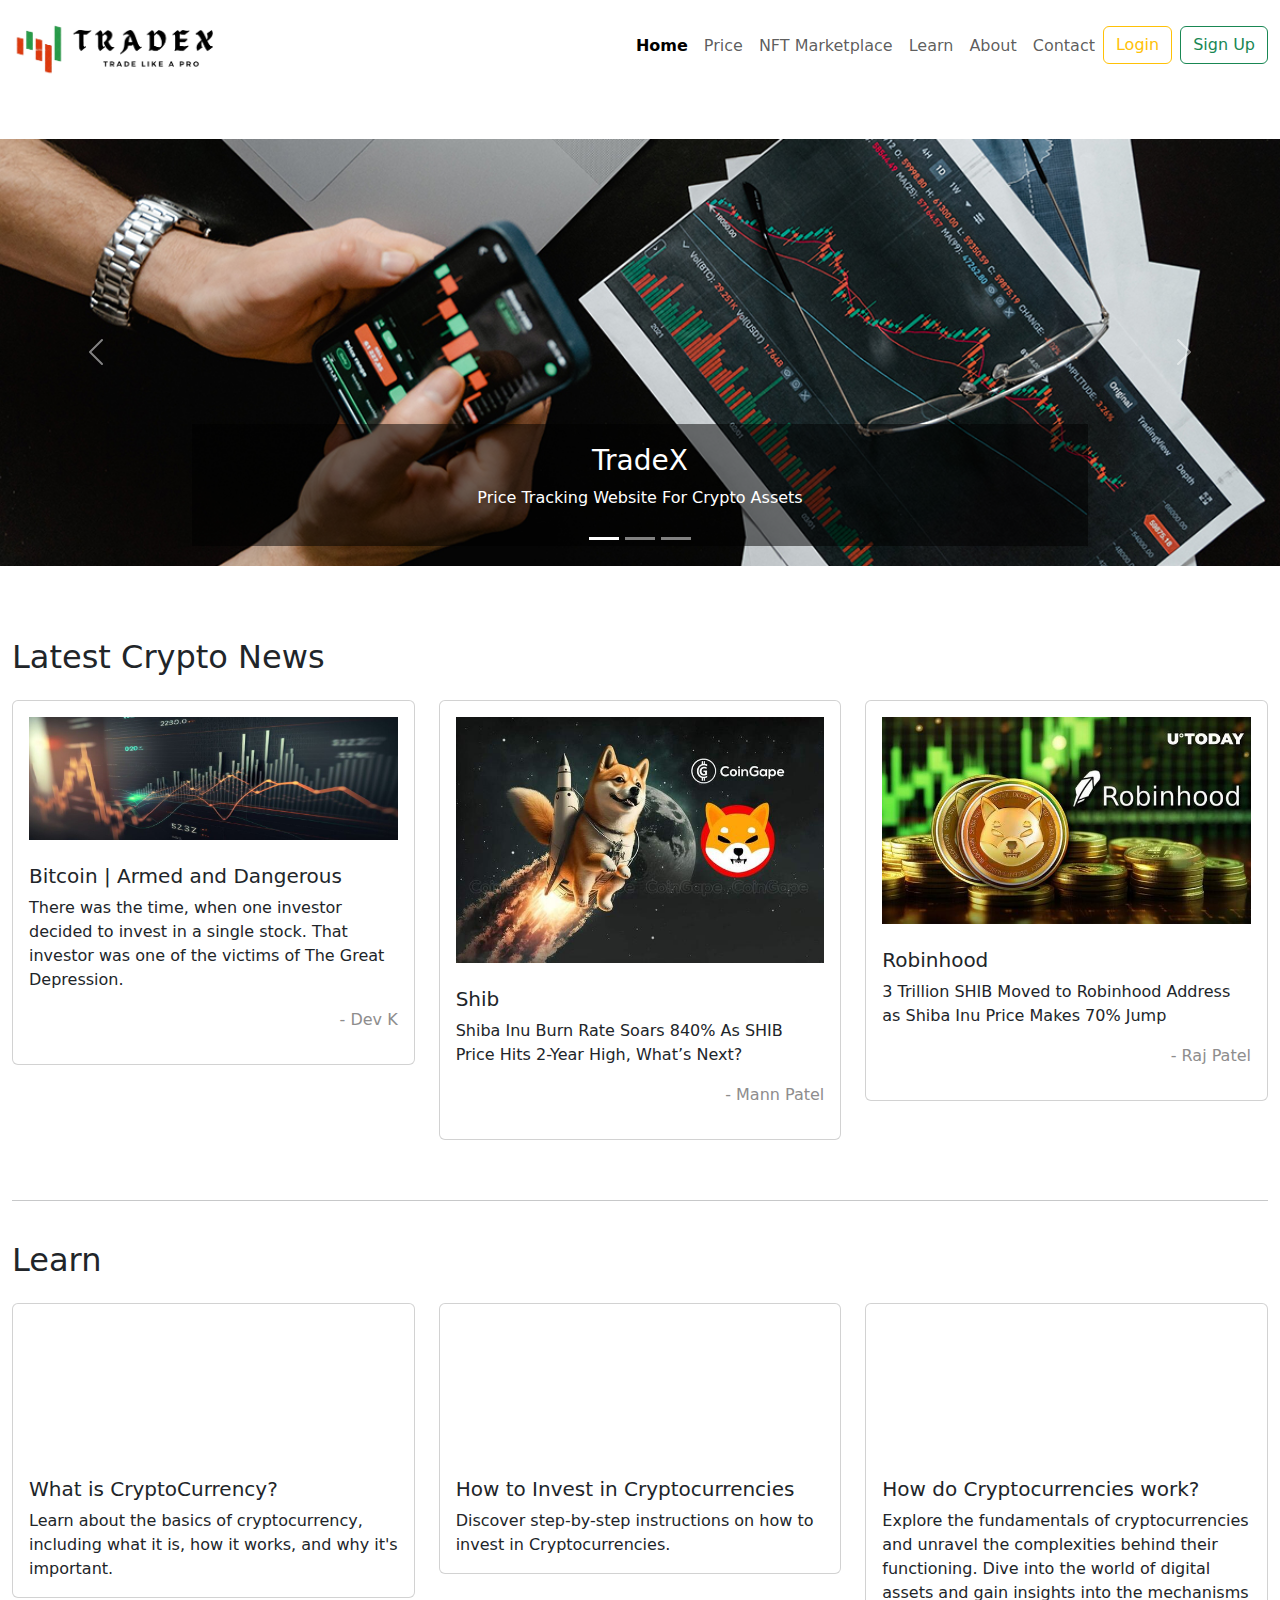
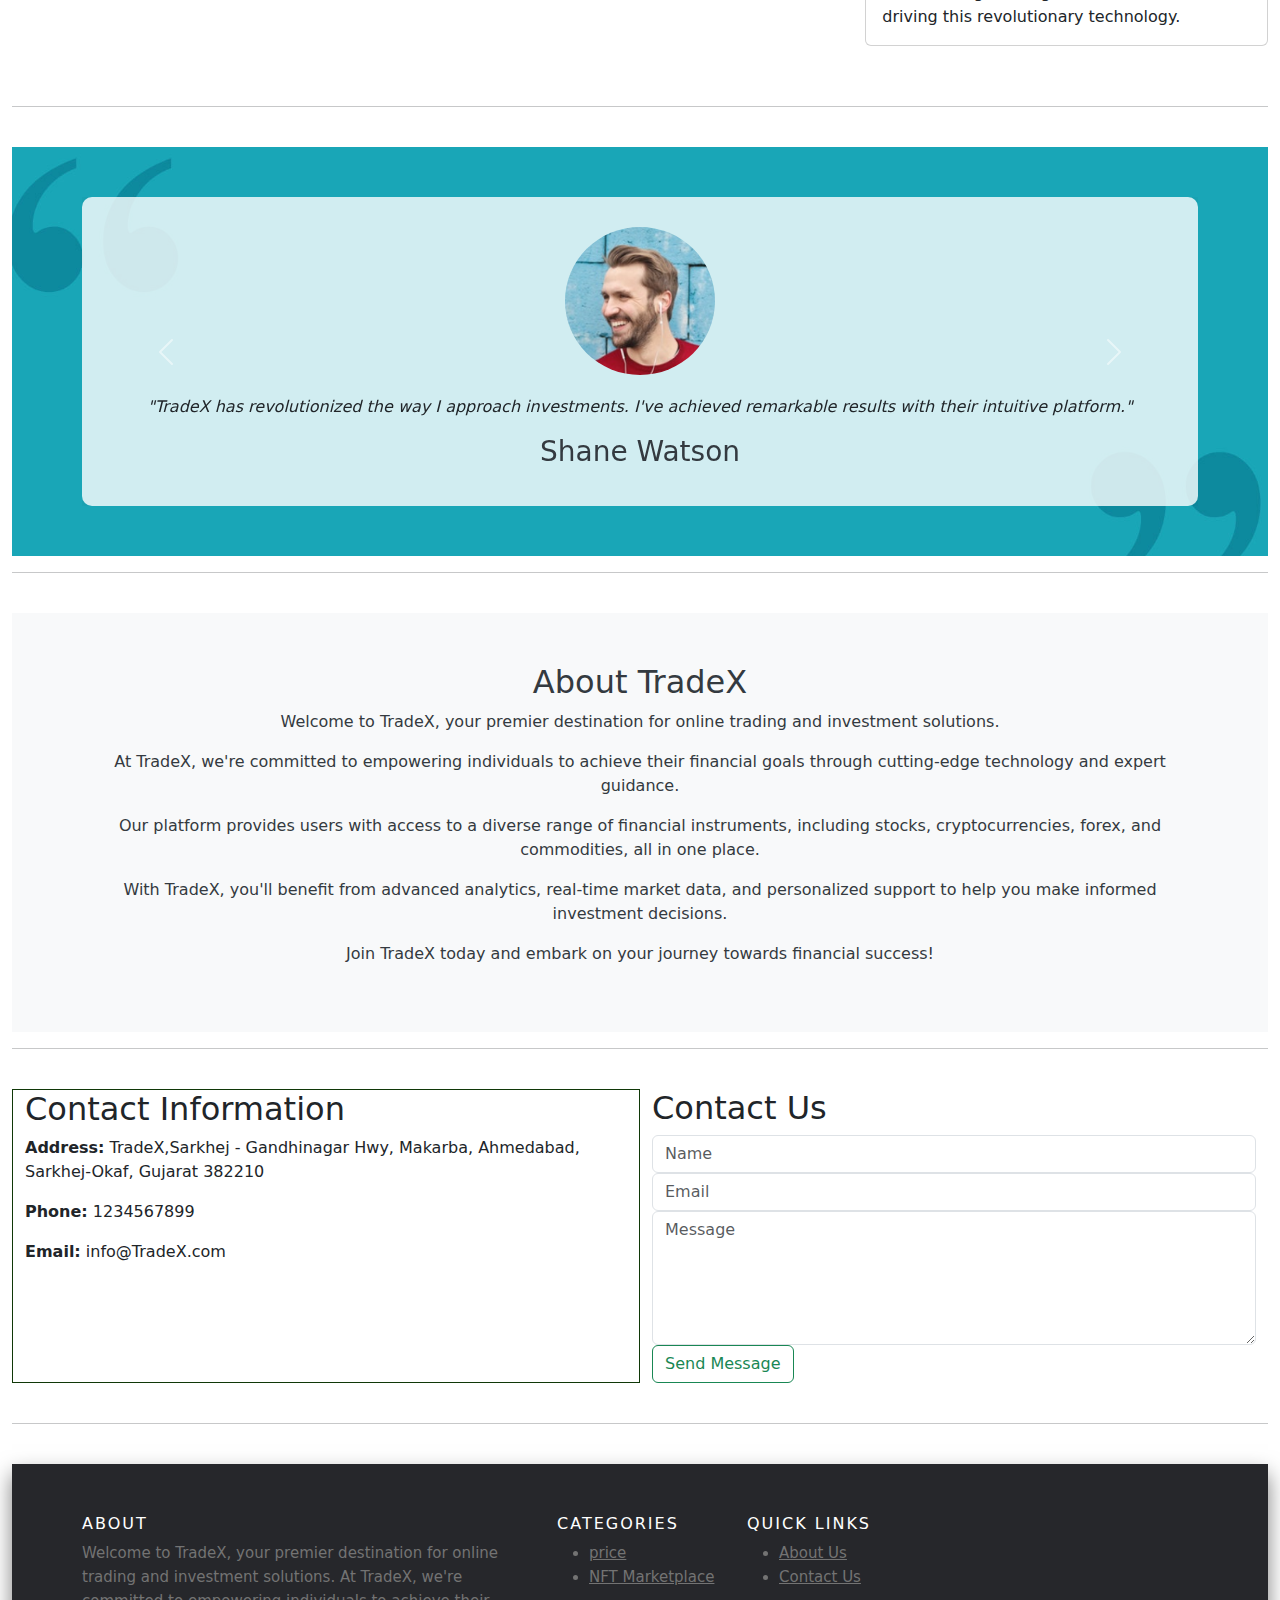
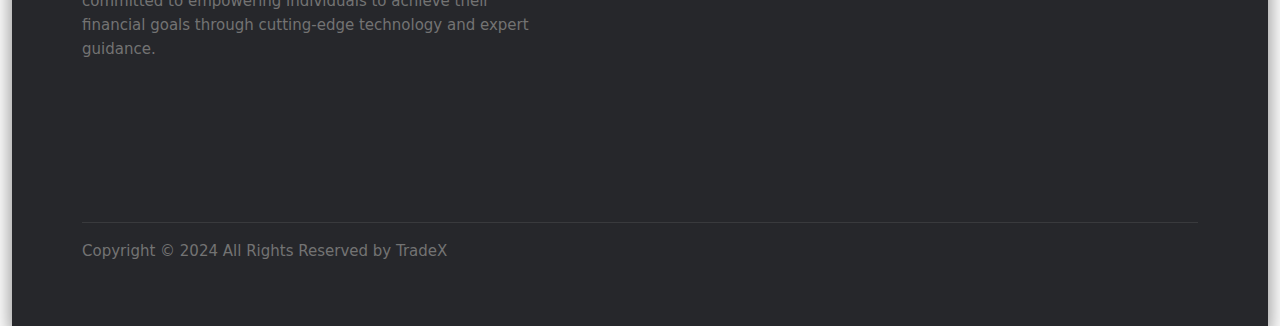
<file: FSD project ind/index.html>
<!DOCTYPE html>
<html lang="en">
<head>
    <meta charset="UTF-8">
    <meta name="viewport" content="width=device-width, initial-scale=1.0">

    <title>TradeX :- Price tracking website for cryptoassets</title>
    <!-- Bootstrap-->
    <link href="https://cdn.jsdelivr.net/npm/bootstrap@5.1.3/dist/css/bootstrap.min.css" rel="stylesheet">
    <script src="https://cdn.jsdelivr.net/npm/bootstrap@5.1.3/dist/js/bootstrap.bundle.min.js"></script>
    <link rel="stylesheet" href="https://cdnjs.cloudflare.com/ajax/libs/font-awesome/5.15.1/css/all.min.css" integrity="sha512-+4zCK9k+qNFUR5X+cKL9EIR+ZOhtIloNl9GIKS57V1MyNsYpYcUrUeQc9vNfzsWfV28IaLL3i96P9sdNyeRssA==" crossorigin="anonymous" />
    <link rel="stylesheet" href="style.css">
    <script src="script.js"></script>
</head>
<body>
      <!-- Navbar -->
  <nav class="navbar navbar-expand-lg navbar-light bg-white">
    <div class="container-fluid">
      <button class="navbar-toggler" type="button" data-bs-toggle="collapse" data-bs-target="#navbarNav" aria-controls="navbarNav" aria-expanded="false" aria-label="Toggle navigation">
        <span class="navbar-toggler-icon"></span>
      </button>
      <a class="navbar-brand ms-auto" href="#"><img src="logo.png" alt="" height="65"></a>
      <div class="collapse navbar-collapse" id="navbarNav">
        <ul class="navbar-nav ms-auto">
          <li class="nav-item">
            <a class="nav-link active" aria-current="page" href="index.html">Home</a>
          </li>
          <li class="nav-item">
            <a class="nav-link" href="price_tracking.html">Price</a>
          </li>
          <li class="nav-item">
            <a class="nav-link" href="nft_marketplace.html">NFT Marketplace</a>
          </li>
          <li class="nav-item">
            <a class="nav-link" href="#learn">Learn</a>
          </li>
          <li class="nav-item">
            <a class="nav-link" href="#about">About</a>
          </li>
          <li class="nav-item">
            <a class="nav-link" href="#contact">Contact</a>
          </li>
          <li class="nav-item">
            <a class="btn btn-outline-warning me-2" href="login.html" data-bs-toggle="modal" data-bs-target="#loginModal">Login</a>
          </li>
          <li class="nav-item">
            <a class="btn btn-outline-success" href="signup.html" data-bs-toggle="modal" data-bs-target="#signupModal">Sign Up</a>
          </li>
        </ul>
      </div>
    </div>
  </nav>
  <!-- Login Modal -->
<div class="modal fade" id="loginModal" tabindex="-1" aria-labelledby="loginModalLabel" aria-hidden="true">
  <div class="modal-dialog modal-dialog-centered">
    <div class="modal-content">
      <div class="modal-header">
        <h5 class="modal-title" id="loginModalLabel">Login</h5>
        <button type="button" class="btn-close" data-bs-dismiss="modal" aria-label="Close"></button>
      </div>
      <div class="modal-body">
        <form onsubmit="logIn(); return false;">
          <div class="mb-3">
            <label for="loginEmail" class="form-label">Email address</label>
            <input type="email" class="form-control" id="loginEmail" aria-describedby="emailHelp">
          </div>
          <div class="mb-3">
            <label for="loginPassword" class="form-label">Password</label>
            <input type="password" class="form-control" id="loginPassword">
          </div>
          <button type="submit" class="btn btn-primary">Login</button>
        </form>
      </div>
    </div>
  </div>
</div>

<!-- Signup Modal -->
<div class="modal fade" id="signupModal" tabindex="-1" aria-labelledby="signupModalLabel" aria-hidden="true">
  <div class="modal-dialog modal-dialog-centered">
    <div class="modal-content">
      <div class="modal-header">
        <h5 class="modal-title" id="signupModalLabel">Sign Up</h5>
        <button type="button" class="btn-close" data-bs-dismiss="modal" aria-label="Close"></button>
      </div>
      <div class="modal-body">
        <form onsubmit="signUp(); return false;">
          <div class="mb-3">
            <label for="signupEmail" class="form-label">Email address</label>
            <input type="email" class="form-control" id="signupEmail" aria-describedby="emailHelp">
          </div>
          <div class="mb-3">
            <label for="signupPassword" class="form-label">Password</label>
            <input type="password" class="form-control" id="signupPassword">
          </div>
          <button type="submit" class="btn btn-success">Sign Up</button>
        </form>
      </div>
    </div>
  </div>
</div>

  <br><br>

      <!-- Carousel -->
  <div id="demo" class="carousel slide" data-bs-ride="carousel">
    <div class="carousel-indicators">
      <button type="button" data-bs-target="#demo" data-bs-slide-to="0" class="active" aria-current="true" aria-label="Slide 1"></button>
      <button type="button" data-bs-target="#demo" data-bs-slide-to="1" aria-label="Slide 2"></button>
      <button type="button" data-bs-target="#demo" data-bs-slide-to="2" aria-label="Slide 3"></button>
    </div>
    <div class="carousel-inner">
      <div class="carousel-item active">
        <img src="c1.png" class="d-block w-100" alt="...">
        <div class="carousel-caption">
          <h3>TradeX</h3>
          <p>Price Tracking Website For Crypto Assets</p>
        </div>
      </div>
      <div class="carousel-item">
        <img src="c2.jpg" class="d-block w-100" alt="...">
      </div>
      <div class="carousel-item">
        <img src="c3.jpg" class="d-block w-100" alt="...">
      </div>
    </div>
    <button class="carousel-control-prev" type="button" data-bs-target="#demo" data-bs-slide="prev">
      <span class="carousel-control-prev-icon" aria-hidden="true"></span>
      <span class="visually-hidden">Previous</span>
    </button>
    <button class="carousel-control-next" type="button" data-bs-target="#demo" data-bs-slide="next">
      <span class="carousel-control-next-icon" aria-hidden="true"></span>
      <span class="visually-hidden">Next</span>
    </button>
  </div>
  <br> <br>
    <!-- News Section -->
  <div class="container-fluid mt-4">
    <h2 class="text mb-4">Latest Crypto News</h2>
    <div class="row">
      <div class="col-md-4">
        <div class="card">
          <div class="card-body">
            <img src="c2.jpg" alt="" height="100%" width="100%">
            <br><br>
            <h5 class="card-title">Bitcoin | Armed and Dangerous</h5>
            <p class="card-text">There was the time, when one investor decided to invest in a single stock. That investor was one of the victims of The Great Depression.</p>
            <p class="text-end" style="color: #8e8d8d; ">- Dev K</p>
          </div>
        </div>
      </div>
      <div class="col-md-4">
        <div class="card">
          <div class="card-body">
            <img src="news1.jpeg" alt="" height="100%" width="100%">
            <br><br>
            <h5 class="card-title">Shib</h5>
            <p class="card-text">Shiba Inu Burn Rate Soars 840% As SHIB Price Hits 2-Year High, What’s Next?</p>
            <p class="text-end" style="color: #8e8d8d; ">- Mann Patel</p>
          </div>
        </div>
      </div>
      <div class="col-md-4">
        <div class="card">
          <div class="card-body">
            <img src="news2.jpeg" alt="" height="100%" width="100%">
            <br><br>
            <h5 class="card-title">Robinhood</h5>
            <p class="card-text">3 Trillion SHIB Moved to Robinhood Address as Shiba Inu Price Makes 70% Jump</p>
            <p class="text-end" style="color: #8e8d8d; ">- Raj Patel</p>
          </div>
        </div>
      </div>
    </div>
    <br>
    
    <hr>
    
    <br>

       <!-- Learn Section -->
       <div id="learn">
        <h2 class="text mb-4">Learn</h2>
        <div class="row">
          <div class="col-md-4">
            <div class="card">
              <div class="card-body">
                <iframe width="100%" height="100%" src="https://www.youtube.com/embed/JZk6T1TmIrs" title="What is CryptoCurrency? | Everything About Bitcoin &amp; Cryptocurrencies Explained for Beginners" frameborder="0" allow="accelerometer; autoplay; clipboard-write; encrypted-media; gyroscope; picture-in-picture; web-share" allowfullscreen></iframe>
                <h5 class="card-title">What is CryptoCurrency?</h5>
                <p class="card-text">Learn about the basics of cryptocurrency, including what it is, how it works, and why it's important.</p>
              </div>
            </div>
          </div>
          <div class="col-md-4">
            <div class="card">
              <div class="card-body">
                <iframe width="100%" height="100%" src="https://www.youtube.com/embed/PdduvP_KlcI" title="Beginners Guide On How to Buy Crypto in India | Investing in Gold and Bitcoin | CA Rachana Ranade" frameborder="0" allow="accelerometer; autoplay; clipboard-write; encrypted-media; gyroscope; picture-in-picture; web-share" allowfullscreen></iframe>
                <h5 class="card-title">How to Invest in Cryptocurrencies</h5>
                <p class="card-text">Discover step-by-step instructions on how to invest in Cryptocurrencies.</p>
              </div>
            </div>
          </div>
          <div class="col-md-4">
            <div class="card">
              <div class="card-body">
                <iframe width="100%" height="100%" src="https://www.youtube.com/embed/SzAuB2FG79A" title="Bitcoin explained: How do cryptocurrencies work? - BBC News" frameborder="0" allow="accelerometer; autoplay; clipboard-write; encrypted-media; gyroscope; picture-in-picture; web-share" allowfullscreen></iframe>
                <h5 class="card-title">How do Cryptocurrencies work?</h5>
                <p class="card-text">Explore the fundamentals of cryptocurrencies and unravel the complexities behind their functioning. Dive into the world of digital assets and gain insights into the mechanisms driving this revolutionary technology.</p>
              </div>
            </div>
          </div>
        </div>
        </div>
  
  <br>
        <hr>
  <br>
  <!-- Testimonial -->
<section class="testimonial-section" style="background-color: #f8f9fa; padding: 50px 0;">
  <div class="container">
    <div id="testimonialCarousel" class="carousel slide" data-bs-ride="carousel">
      <div class="carousel-inner">
        <div class="carousel-item active">
          <div class="testimonial text-center">
            <img src="Testimonial/pic-1.png" alt="testimonial" style="border-radius: 50%; width: 150px;">
            <p style="font-style: italic;">"TradeX has revolutionized the way I approach investments. I've achieved remarkable results with their intuitive platform."</p>
            <h3 style="color: #343a40;">Shane Watson</h3>
          </div>
        </div>
        <div class="carousel-item">
          <div class="testimonial text-center">
            <img src="Testimonial/pic-2.png" alt="testimonial" style="border-radius: 50%; width: 150px;">
            <p style="font-style: italic;">"As a seasoned trader, I've found TradeX to be a game-changer. The platform's analytics and insights have been invaluable."</p>
            <h3 style="color: #343a40;">Emily Lee</h3>
          </div>
        </div>
        <div class="carousel-item">
          <div class="testimonial text-center">
            <img src="Testimonial/pic-3.png" alt="testimonial" style="border-radius: 50%; width: 150px;">
            <p style="font-style: italic;">"TradeX offers a comprehensive range of trading tools that cater to both beginners and advanced users. It's my go-to platform for financial success."</p>
            <h3 style="color: #343a40;">David Martinez</h3>
          </div>
        </div>
      </div>
      <button class="carousel-control-prev" type="button" data-bs-target="#testimonialCarousel" data-bs-slide="prev">
        <span class="carousel-control-prev-icon" aria-hidden="true"></span>
        <span class="visually-hidden">Previous</span>
      </button>
      <button class="carousel-control-next" type="button" data-bs-target="#testimonialCarousel" data-bs-slide="next">
        <span class="carousel-control-next-icon" aria-hidden="true"></span>
        <span class="visually-hidden">Next</span>
      </button>
    </div>
  </div>
</section>
<hr>
<br>
<!-- About us -->
<section id="about-us" style="background-color: #f8f9fa; padding: 50px 0;">
  <div class="container">
    <h2 style="color: #343a40; text-align: center;">About TradeX</h2>
    <p style="color: #343a40; text-align: center;">Welcome to TradeX, your premier destination for online trading and investment solutions.</p>
    <p style="color: #343a40; text-align: center;">At TradeX, we're committed to empowering individuals to achieve their financial goals through cutting-edge technology and expert guidance.</p>
    <p style="color: #343a40; text-align: center;">Our platform provides users with access to a diverse range of financial instruments, including stocks, cryptocurrencies, forex, and commodities, all in one place.</p>
    <p style="color: #343a40; text-align: center;">With TradeX, you'll benefit from advanced analytics, real-time market data, and personalized support to help you make informed investment decisions.</p>
    <p style="color: #343a40; text-align: center;">Join TradeX today and embark on your journey towards financial success!</p>
  </div>
</section>
<hr>
<br>

  
          <!-- contact -->
          <section id="contact" class="contact">
            <div class="container-fluid">
              <div class="row">
                <div class="col-md-6" style="border: 1px solid rgb(16, 56, 8);">
                  <div class="contact-info">
                    <h2>Contact Information</h2>
                    <p><strong>Address:</strong> TradeX,Sarkhej - Gandhinagar Hwy, Makarba, Ahmedabad, Sarkhej-Okaf, Gujarat 382210</p>
                    <p><strong>Phone:</strong> 1234567899</p>
                    <p><strong>Email:</strong> info@TradeX.com</p>
                  </div>
                </div>
                <div class="col-md-6">
                  <h2>Contact Us</h2>
                  <form id="contact-form">
                    <div class="form-group">
                      <input type="text" class="form-control" placeholder="Name" required>
                    </div>
                    <div class="form-group">
                      <input type="email" class="form-control" placeholder="Email" required>
                    </div>
                    <div class="form-group">
                      <textarea class="form-control" rows="5" placeholder="Message" required></textarea>
                    </div>
                    <button type="submit" class="btn btn-outline-success">Send Message</button>
                  </form>
                </div>
              </div>
            </div>
          </section>
    <br>
          <hr>
    <br>
       <!-- Footer -->
<footer class="site-footer mt-auto">
    <div class="container">
        <div class="row">
            <div class="col-md-5" id="about">
                <h6>About</h6>
                <p class="text-justify">Welcome to TradeX, your premier destination for online trading and investment solutions.

                  At TradeX, we're committed to empowering individuals to achieve their financial goals through cutting-edge technology and expert guidance.</p>
            </div>
            <div class="col-md-2">
                <h6>Categories</h6>
                <ul class="footer-links">
                    <li><a href="price_tracking.html">price</a></li>
                    <li><a href="nft_marketplace.html">NFT Marketplace</a></li>
                </ul>
            </div>
            <div class="col-md-2">
                <h6>Quick Links</h6>
                <ul class="footer-links">
                    <li><a href="#about-us">About Us</a></li>
                    <li><a href="#contact">Contact Us</a></li>
                    
                    
                </ul>
            </div>
            <div class="col-md-3" id="about">
              <iframe src="https://www.google.com/maps/embed?pb=!1m14!1m8!1m3!1d14691.543966085927!2d72.4884286!3d22.9912195!3m2!1i1024!2i768!4f13.1!3m3!1m2!1s0x395e9bc4ce73bf61%3A0x323634959dab072f!2sLJ%20University!5e0!3m2!1sen!2sin!4v1710939959962!5m2!1sen!2sin" width="350" height="290" style="border:0;" allowfullscreen="" loading="lazy" referrerpolicy="no-referrer-when-downgrade" style="padding: 50;"></iframe>
            </div>
        </div>
        <hr>
    </div>
    <div class="container">
        <div class="row">
            <div class="col-md-8 col-sm-6 col-12">
                <p class="copyright-text">
                  Copyright &copy; 2024 All Rights Reserved by TradeX
                </p>
            </div>
            <div class="col-md-4 col-sm-6 col-12">
              <ul class="social-icons float-md-end list-inline">
                <li class="list-inline-item"><a class="facebook" href="#"><i class="fab fa-facebook-f"></i></a></li>
                <li class="list-inline-item"><a class="twitter" href="#"><i class="fab fa-twitter"></i></a></li>
                <li class="list-inline-item"><a class="instagram" href="#"><i class="fab fa-instagram"></i></a></li>
            </ul>
            </div>
        </div>
    </div>
  </footer>
</body>
</html>
</file>
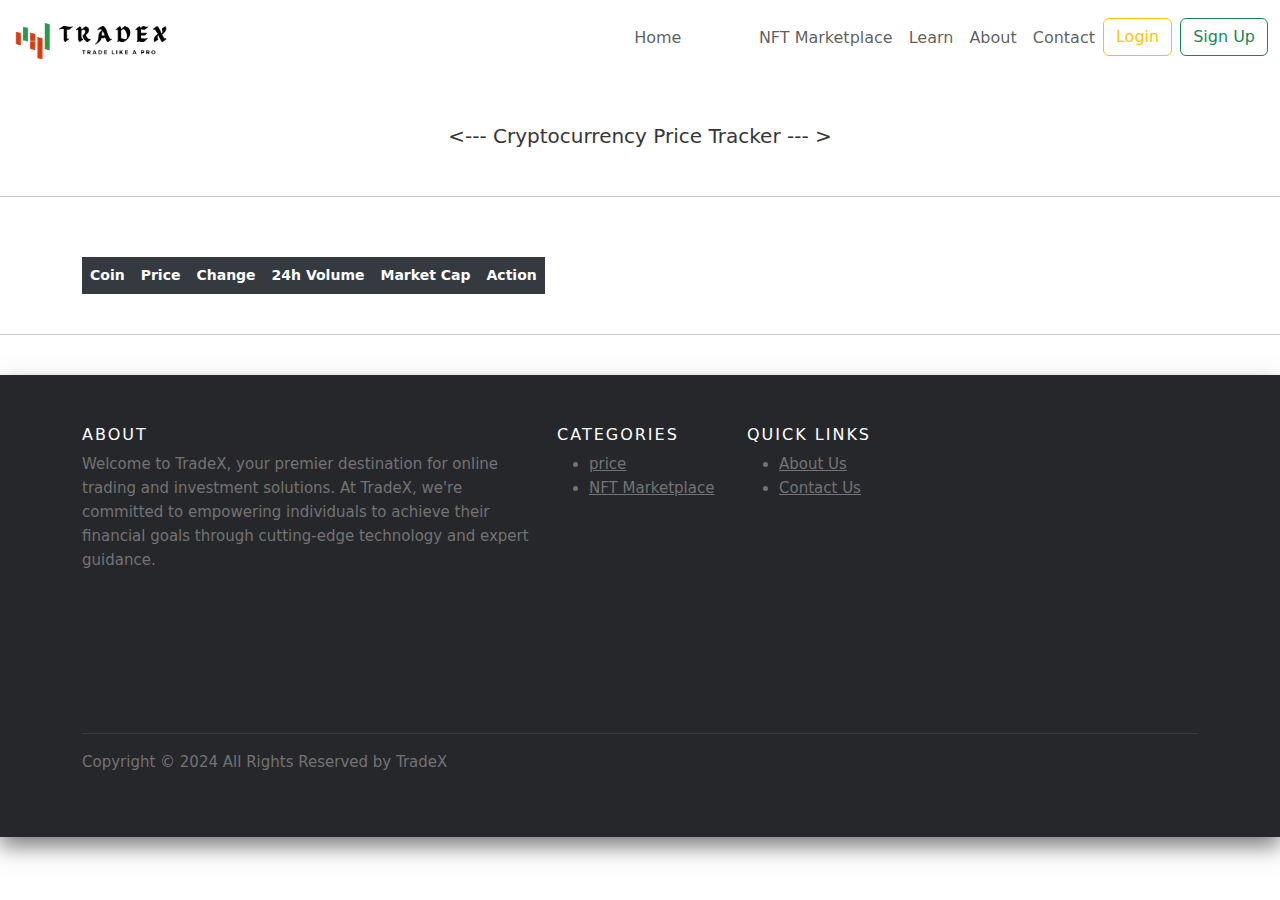
<file: FSD project ind/price_tracking.html>
<!DOCTYPE html>
<html lang="en">
<head>
  <meta charset="UTF-8">
  <meta name="viewport" content="width=device-width, initial-scale=1.0">
  <title>TradeX :- Price Tracking</title>
  <!-- Bootstrap-->
  <link href="https://cdn.jsdelivr.net/npm/bootstrap@5.1.3/dist/css/bootstrap.min.css" rel="stylesheet">
  <script src="https://cdn.jsdelivr.net/npm/bootstrap@5.1.3/dist/js/bootstrap.bundle.min.js"></script>
  <link rel="stylesheet" href="https://cdnjs.cloudflare.com/ajax/libs/font-awesome/5.15.1/css/all.min.css" integrity="sha512-+4zCK9k+qNFUR5X+cKL9EIR+ZOhtIloNl9GIKS57V1MyNsYpYcUrUeQc9vNfzsWfV28IaLL3i96P9sdNyeRssA==" crossorigin="anonymous" />
  <script src="script.js"></script>
  <style>
    .header {
        background-color: #fff;
        color: #000;
        text-align: center;
        width: 100%;
    }

    .header h1 {
        margin: 30px;
        font-size: 35px;
    }

    /* .container {
        background-color: #fff;
        display: flex;
        flex-direction: column;
        align-items: center;
    } */

    .crypto-container {
        background-color: #fff;
        border-radius: 10px;
        color: #000;
        width: 90%;
        margin-top: 20px;
    }

    table {
        width: 100%;
    }

    th, td {
        padding: 10px;
        text-align: center;
    }

    th {
        background-color: #343a40;
        color: #fff;
    }

    tr:nth-child(even) {
        background-color: #f2f2f2;
    }

    /* .buy {
        background-color: #28a745;
        color: #fff;
        border: none;
        border-radius: 5px;
        cursor: pointer;
    }

    .sell {
        background-color: #dc3545;
        color: #fff;
        border: none;
        border-radius: 5px;
        cursor: pointer;
    }

    .buy:hover, .sell:hover {
        background-color: transparent;
        color: #000;
        border: 1px solid #000;
    } */

    .change span {
        color: green;
    }

    .change span.negative {
        color: red;
    }

    .change span.neutral {
        color: grey;
    }
    .navbar {
  background-color: #343a40;
}

.navbar-brand img {
  height: 65px;
}

.navbar-nav .nav-link.active {
  color: #fff; 
  font-weight: bold; 
}
.crypto-icon img {
    width: 30px; /* Set the width to the desired size */
    height: auto; /* Maintain aspect ratio */
}

  
  table {
    width: 100%;
    overflow-x: auto; /* Add horizontal scrolling for small screens */
    display: block; /* Display the table as a block element */
  }

  th, td {
    padding: 8px; /* Decrease padding for smaller screens */
    font-size: 14px; /* Decrease font size for smaller screens */
  }



  .navbar-brand img {
    height: 50px; /* Decrease the height of the logo for smaller screens */
  }



  .site-footer {
            background-color: #26272b;
            padding: 45px 0 20px;
            font-size: 15px;
            line-height: 24px;
            color: #737373;
            box-shadow: 0 10px 20px rgba(0, 0, 0, 0.5);
        }

        .site-footer h6 {
            color: #fff;
            font-size: 16px;
            text-transform: uppercase;
            margin-top: 5px;
            letter-spacing: 2px;
        }

        .site-footer p {
            color: #737373;
        }

        .footer-links a {
            color: #737373;
        }

        .footer-links a:hover {
            color: #fff;
            text-decoration: none;
        }

        .social-icons a {
            color: #818a91;
            font-size: 16px;
            display: inline-block;
            width: 44px;
            height: 44px;
            line-height: 44px;
            text-align: center;
            margin-right: 8px;
            border-radius: 100%;
            transition: all 0.2s linear;
        }

        .social-icons a.facebook:hover {
        background-color: #3b5998;
        }
        .social-icons a.twitter:hover {
        background-color: #00aced;
        }
        .social-icons a.instagram:hover{
          background-color: #ea4c89;
        }




  </style>
</head>
<body>
<!-- Navbar -->
<nav class="navbar navbar-expand-lg navbar-light bg-white">
    <div class="container-fluid">
      <button class="navbar-toggler" type="button" data-bs-toggle="collapse" data-bs-target="#navbarNav" aria-controls="navbarNav" aria-expanded="false" aria-label="Toggle navigation">
        <span class="navbar-toggler-icon"></span>
      </button>
      <a class="navbar-brand ms-auto" href="index.html"><img src="logo.png" alt="" height="65"></a>
      <div class="collapse navbar-collapse" id="navbarNav">
        <ul class="navbar-nav ms-auto">
          <li class="nav-item">
            <a class="nav-link" href="index.html">Home</a>
          </li>
          <li class="nav-item">
            <a class="nav-link active" href="price_tracking.html">Price</a>
          </li>
          <li class="nav-item">
            <a class="nav-link" href="nft_marketplace.html">NFT Marketplace</a>
          </li>
          <li class="nav-item">
            <a class="nav-link" href="index.html#learn">Learn</a>
          </li>
          <li class="nav-item">
            <a class="nav-link" href="#about">About</a>
          </li>
          <li class="nav-item">
            <a class="nav-link" href="index.html#contact">Contact</a>
          </li>
          <li class="nav-item">
            <a class="btn btn-outline-warning me-2" href="login.html" data-bs-toggle="modal" data-bs-target="#loginModal">Login</a>
          </li>
          <li class="nav-item">
            <a class="btn btn-outline-success" href="signup.html" data-bs-toggle="modal" data-bs-target="#signupModal">Sign Up</a>
          </li>
        </ul>
      </div>
    </div>
  </nav>
  <!-- Login Modal -->
<div class="modal fade" id="loginModal" tabindex="-1" aria-labelledby="loginModalLabel" aria-hidden="true">
    <div class="modal-dialog modal-dialog-centered">
      <div class="modal-content">
        <div class="modal-header">
          <h5 class="modal-title" id="loginModalLabel">Login</h5>
          <button type="button" class="btn-close" data-bs-dismiss="modal" aria-label="Close"></button>
        </div>
        <div class="modal-body">
          <form onsubmit="logIn(); return false;">
            <div class="mb-3">
              <label for="loginEmail" class="form-label">Email address</label>
              <input type="email" class="form-control" id="loginEmail" aria-describedby="emailHelp">
            </div>
            <div class="mb-3">
              <label for="loginPassword" class="form-label">Password</label>
              <input type="password" class="form-control" id="loginPassword">
            </div>
            <button type="submit" class="btn btn-primary">Login</button>
          </form>
        </div>
      </div>
    </div>
  </div>
  
  <!-- Signup Modal -->
  <div class="modal fade" id="signupModal" tabindex="-1" aria-labelledby="signupModalLabel" aria-hidden="true">
    <div class="modal-dialog modal-dialog-centered">
      <div class="modal-content">
        <div class="modal-header">
          <h5 class="modal-title" id="signupModalLabel">Sign Up</h5>
          <button type="button" class="btn-close" data-bs-dismiss="modal" aria-label="Close"></button>
        </div>
        <div class="modal-body">
          <form onsubmit="signUp(); return false;">
            <div class="mb-3">
              <label for="signupEmail" class="form-label">Email address</label>
              <input type="email" class="form-control" id="signupEmail" aria-describedby="emailHelp">
            </div>
            <div class="mb-3">
              <label for="signupPassword" class="form-label">Password</label>
              <input type="password" class="form-control" id="signupPassword">
            </div>
            <button type="submit" class="btn btn-success">Sign Up</button>
          </form>
        </div>
      </div>
    </div>
  </div>
  
   <br><br>
    <h5 style="color: rgb(55, 54, 54); text-align: center;"> <--- Cryptocurrency Price Tracker --- ></h5>
    <br><hr>
    <br>
    
    <div class="container" id="price">
        <div class="crypto-container">
            <table>
                <thead >
                    <tr>
                        <th>Coin</th>
                        <th>Price</th>
                        <th>Change</th>
                        <th>24h Volume</th>
                        <th>Market Cap</th>
                        <th>Action</th>
                    </tr>
                </thead>
                <tbody class="crypto-list"></tbody>
            </table>
        </div>
    </div>

<br><hr><br>

         <!-- Footer -->
<footer class="site-footer mt-auto">
    <div class="container">
        <div class="row">
            <div class="col-md-5" id="about">
                <h6>About</h6>
                <p class="text-justify">Welcome to TradeX, your premier destination for online trading and investment solutions.

                  At TradeX, we're committed to empowering individuals to achieve their financial goals through cutting-edge technology and expert guidance.</p>
            </div>
            <div class="col-md-2">
                <h6>Categories</h6>
                <ul class="footer-links">
                    <li><a href="price_tracking.html">price</a></li>
                    <li><a href="nft_marketplace.html">NFT Marketplace</a></li>
                </ul>
            </div>
            <div class="col-md-2">
                <h6>Quick Links</h6>
                <ul class="footer-links">
                    <li><a href="#about-us">About Us</a></li>
                    <li><a href="#contact">Contact Us</a></li>
                    
                    
                </ul>
            </div>
            <div class="col-md-3" id="about">
              <iframe src="https://www.google.com/maps/embed?pb=!1m14!1m8!1m3!1d14691.543966085927!2d72.4884286!3d22.9912195!3m2!1i1024!2i768!4f13.1!3m3!1m2!1s0x395e9bc4ce73bf61%3A0x323634959dab072f!2sLJ%20University!5e0!3m2!1sen!2sin!4v1710939959962!5m2!1sen!2sin" width="350" height="290" style="border:0;" allowfullscreen="" loading="lazy" referrerpolicy="no-referrer-when-downgrade" style="padding: 50;"></iframe>
            </div>
        </div>
        <hr>
    </div>
    <div class="container">
        <div class="row">
            <div class="col-md-8 col-sm-6 col-12">
                <p class="copyright-text">
                  Copyright &copy; 2024 All Rights Reserved by TradeX
                </p>
            </div>
            <div class="col-md-4 col-sm-6 col-12">
              <ul class="social-icons float-md-end list-inline">
                <li class="list-inline-item"><a class="facebook" href="#"><i class="fab fa-facebook-f"></i></a></li>
                <li class="list-inline-item"><a class="twitter" href="#"><i class="fab fa-twitter"></i></a></li>
                <li class="list-inline-item"><a class="instagram" href="#"><i class="fab fa-instagram"></i></a></li>
            </ul>
            </div>
        </div>
    </div>
  </footer>
<script>
    document.addEventListener("DOMContentLoaded", function () {
    const cryptoContainer = document.querySelector(".crypto-list");
    const apiKey = "coinranking9a90c02e6f7e04e10a85e3f11d1b823bebaf7ed3de7fa07f";
    const coinsUUID = [
        "Qwsogvtv82FCd",
        "razxDUgYGNAdQ",
        "HIVsRcGKkPFtW",
        "KNS7lFwBX",
        "WcwrkfNI4FUAe",
        "-l8Mn2pVlRs-p",
        "zNZHO_Sjf",
        "aKzUVe4Hh_CON",
        "qzawljRxB5bYu",
        "dvUj0CzDZ",
        "PDKcptVnzJTmN-sV8",
        "a91GCGd_u96cF",
        "25W7FG7om",
        "qUhEFk1I61atv",
        "CiixT63n3",
        "VLqpJwogdhHNb",
        "uW2tk-ILY0ii",
        "Mtfb0obXVh59u",
        "x4WXHge-vvFY",
        "xz24e0BjL",
        "_H5FVG9iW",
        "D7B1x_ks7WhV5",
        "ZlZpzOJo43mIo",
        "Z96jIvLU7",
        "08CsQa-Ov",
        "Knsels4_Ol-Ny",
        "MoTuySvg7",
        "ncYFcP709"
    ];

    coinsUUID.forEach((uuid) => {
        fetch(`https://api.coinranking.com/v2/coin/${uuid}`, {
            headers: {
                'x-access-token': apiKey,
            },
        })
        .then(response => {
            if (!response.ok) {
                throw new Error(`HTTP error! Status: ${response.status}`);
            }
            return response.json();
        })
        .then(data => {
            if (data.status === 'fail') {
                console.error(`Error: ${data.message}`);
                return;
            }

            const cryptoRow = document.createElement("tr");

            cryptoRow.innerHTML = `
                <td>
                    <div class="crypto-icon">
                        <img src="${data.data.coin.iconUrl}" />
                        <span>${data.data.coin.name}</span>
                        <small>${data.data.coin.symbol}</small>
                    </div>
                </td>
                <td>
                    <div class="crypto-price">
                        <span> $${parseFloat(data.data.coin.price).toFixed(2)}</span>
                    </div>
                </td>
                <td>
                    <div class="change">
                        <span class="${data.data.coin.change > 0 ? 'positive' : (data.data.coin.change < 0 ? 'negative' : 'neutral')}">${data.data.coin.change}</span>
                    </div>
                </td>
                <td>
                    <div class="volume">
                        <span> $${data.data.coin['24hVolume']}</span>
                    </div>
                </td>
                <td>
                    <div class="market-cap">
                        <span> $${data.data.coin.marketCap}</span>
                    </div>
                </td>
                <td>
                    <div class="view-more">
                        <button class=" btn btn-outline-success">Buy</button>
                        <button class=" btn btn-outline-danger">Sell</button>
                    </div>
                </td>
            `;
            cryptoContainer.appendChild(cryptoRow);
        })
        .catch(error => console.error('Fetch error:', error));
    });
});

</script>
  
</body>
</html>
</file>
<file: FSD project ind/style.css>
/* Navbar */
.navbar {
  background-color: #343a40;
}

.navbar-brand img {
  height: 65px;
}

.navbar-nav .nav-link.active {
  font-weight: bold;
}

/* Carousel */
.carousel-caption {
  background-color: rgba(0, 0, 0, 0.5);
  padding: 20px;
}

.carousel-caption h3,
.carousel-caption p {
  color: #fff;
}

/* News Cards */
.card {
  margin-bottom: 20px;
  
}

.card:hover {
  transform: translateY(-5px);
  box-shadow: 0 8px 16px rgba(0, 0, 0, 0.3);
}

/* Testimonial section styling */
.testimonial-section {
  padding: 50px 0;
  background-image: url('testimonial-background.jpg'); 
  background-size: cover;
  background-position: center;
}

.testimonial-section .container {
  position: relative;
  z-index: 1;
}

/* Testimonial text styling */
.testimonial {
  background-color: rgba(255, 255, 255, 0.8); 
  padding: 30px;
  border-radius: 10px;
  box-shadow: 0 0 20px rgba(0, 0, 0, 0.1); 
}

.testimonial img {
  border-radius: 50%; 
  width: 150px; 
  margin-bottom: 20px;
}

.testimonial p {
  font-style: italic;
}

.testimonial h3 {
  color: #343a40; 
}

/* About us section styling */
#about-us {
  padding: 50px 0;
}

#about-us .container {
  text-align: center;
}

#about-us h2 {
  color: #343a40;
}

#about-us p {
  color: #343a40; 
}

/* footer */
.site-footer {
  background-color: #26272b;
  padding: 45px 0 20px;
  font-size: 15px;
  line-height: 24px;
  color: #737373;
  box-shadow: 0 10px 20px rgba(0, 0, 0, 0.5);
  width: 100%;
}

.site-footer h6 {
  color: #fff;
  font-size: 16px;
  text-transform: uppercase;
  margin-top: 5px;
  letter-spacing: 2px;
}

.site-footer p {
  color: #737373;
}

.footer-links a {
  color: #737373;
}

.footer-links a:hover {
  color: #fff;
  text-decoration: none;
}

.social-icons a {
  color: #818a91;
  font-size: 16px;
  display: inline-block;
  width: 44px;
  height: 44px;
  line-height: 44px;
  text-align: center;
  margin-right: 8px;
  border-radius: 100%;
  transition: all 0.2s linear;
}

.social-icons a.facebook:hover {
  background-color: #3b5998;
}

.social-icons a.twitter:hover {
  background-color: #00aced;
}

.social-icons a.instagram:hover {
  background-color: #ea4c89;
}

body {
  margin: 0;
  padding: 0;
}

/* Slide effect for cards */
.card-container {
  display: flex;
  overflow-x: hidden;
}

.card-container:hover .card {
  transform: translateY(-5px); /* Match the card hover animation */
}

.card-container:hover .card:hover {
  transform: translateY(-10px); /* Match the hovered card hover animation */
}
</file>
